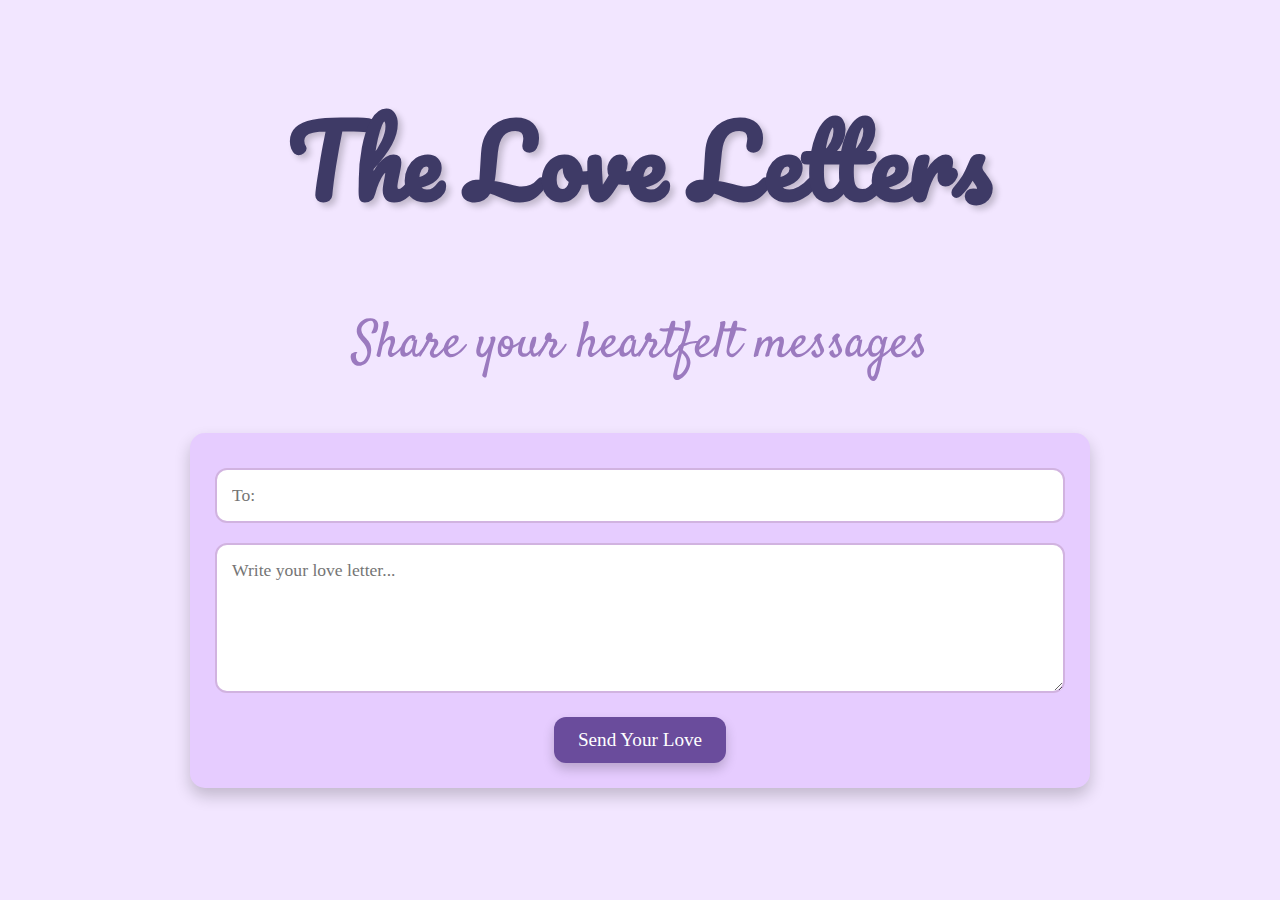
<file: index.html>
<!DOCTYPE html>
<html lang="en">
<head>
  <meta charset="UTF-8">
  <meta name="viewport" content="width=device-width, initial-scale=1.0">
  <title>The Love Letters</title>
  <link rel="stylesheet" href="style.css">
  <link href="https://fonts.googleapis.com/css2?family=Baloo+2&family=Pacifico&family=Satisfy&display=swap" rel="stylesheet">
</head>
<body>
  <div class="container">
    <header>
      <h1>The Love Letters</h1>
      <p>Share your heartfelt messages</p>
    </header>
    <div class="entry-box">
      <input type="text" class="to-text-box" placeholder="To:">
      <textarea class="text-box" placeholder="Write your love letter..."></textarea>
      <button type="button" onclick="submitConfession()">Send Your Love</button>
    </div>
  </div>
  <script src="script.js"></script>
</body>
</html>
</file>
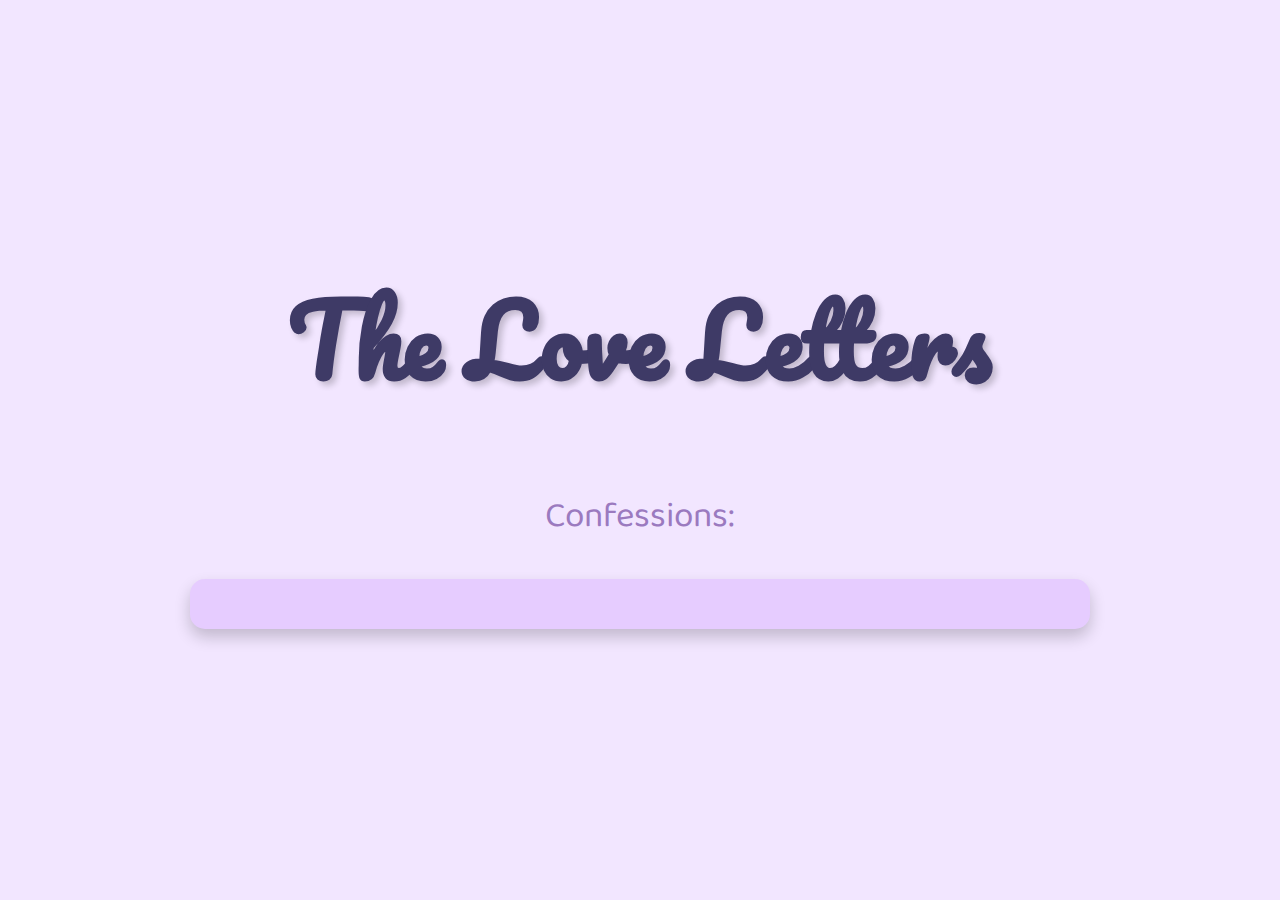
<file: wall.html>
<!DOCTYPE html>
<html lang="en">
<head>
  <meta charset="UTF-8">
  <meta name="viewport" content="width=device-width, initial-scale=1.0">
  <title>Confessions Wall</title>
  <link rel="stylesheet" href="style2.css">
  <link href="https://fonts.googleapis.com/css2?family=Baloo+2&family=Pacifico&family=Satisfy&display=swap" rel="stylesheet">
</head>
<body>
  <div class="container">
    <header>
      <h1>The Love Letters</h1>
    </header>
    <p>Confessions:</p>
    <div class="entry-box">
      <div id="confessionsList">
        <!-- Confessions will be dynamically loaded here -->
      </div>
    </div>
  </div>
  <script>
    async function fetchConfessions() {
      try {
        const response = await fetch('https://the-love-letters.vercel.app/api/confessions'); // Replace with your actual API endpoint
        const confessions = await response.json();
        loadConfessions(confessions);
      } catch (error) {
        console.error('No confessions to show.', error);
      }
    }

    function loadConfessions(confessions) {
      const confessionsList = document.getElementById('confessionsList');
      confessions.forEach(confession => {
        const confessionElement = document.createElement('div');
        confessionElement.className = 'confession';
        confessionElement.innerHTML = `
          <p><strong>To:</strong> ${confession.to}</p>
          <p>${confession.text}</p>
          <p>${confession.viewed ? 'Viewed' : 'Not Viewed'}</p>
        `;
        confessionsList.appendChild(confessionElement);
      });
    }

    window.onload = fetchConfessions;
  </script>
</body>
</html>
</file>
<file: style.css>
body {
    font-family: 'Baloo 2', 'Pacifico', 'Satisfy', cursive;
    background-color: #f2e6ff; 
    background-position: top center;
    color: #3e3a66; 
    margin: 0;
    padding: 0;
    display: flex;
    justify-content: center;
    align-items: center;
    min-height: 100vh;
    flex-direction: column;
    box-sizing: border-box;
}

.container {
    width: 80%;
    max-width: 900px;
    text-align: center;
    position: relative;
    padding-bottom: 70px; /* Extend the container */
}

header {
    margin-bottom: 20px;
}

header h1 {
    font-family: 'Pacifico', cursive;
    font-size: 6rem;
    color: #3e3a66;
    text-align: center;
    text-shadow: 4px 4px 6px rgba(0, 0, 0, 0.2); 
    position: relative;
    animation: bounce 2s infinite;
}

header h1::before {
    position: absolute;
    left: -50px;
    top: -10px;
    width: 40px;
    height: 30px;
    bottom: -10;
}

header p {
    font-family: 'Satisfy', cursive;
    font-size: 3.2rem;
    color: #9b7abf; 
    margin-top: -10;
    animation: fadeIn 1s ease-in-out;
}

.entry-box {
    background-color: #e6ccff; 
    padding: 25px;
    border-radius: 15px;
    box-shadow: 0 8px 16px rgba(0, 0, 0, 0.2); 
    margin-bottom: 30px;
    position: relative;
    font-family: Garamond, serif;
    height: auto; /* Adjust height to auto */
}

.entry-box::after {
    position: absolute;
    right: 10px;
    top: -10px;
    width: 40px;
    height: 40px;
    font-family: Garamond, serif;
}

.entry-box input,
.entry-box textarea {
    width: 100%;
    padding: 15px;
    margin: 10px 0;
    border-radius: 12px;
    border: 2px solid #d1b3e0; 
    font-size: 1.1rem;
    font-family: Garamond, serif;
    background-color: #ffffff; 
    color: #3e3a66; 
    box-sizing: border-box;
    transition: all 0.3s ease-in-out;
}

.entry-box textarea {
    height: 150px; 
}

.entry-box input:hover,
.entry-box textarea:hover {
    background-color: #e1d4f1; 
    border-color: #b3a1d9; 
    transform: scale(1.05); 
    box-shadow: 0 12px 24px rgba(0, 0, 0, 0.3); 
    font-family: Garamond, serif;
}

.entry-box button {
    background-color: #6a4c9c; /* Medium purple for buttons */
    color: white;
    padding: 12px 24px;
    border: none;
    border-radius: 12px;
    font-size: 1.2rem;
    font-family: Garamond, serif;
    cursor: pointer;
    transition: all 0.3s ease;
    box-shadow: 0 6px 12px rgba(0, 0, 0, 0.2); /* Button shadow */
    margin-top: 10px; /* Add margin to separate buttons */
}

.entry-box button:hover {
    background-color: #5b3f89; /* Darker purple on hover */
    transform: scale(1.05);
    font-family: Garamond, serif;
    box-shadow: 0 12px 24px rgba(0, 0, 0, 0.3); /* Button shadow on hover */
}


@keyframes fadeIn {
    from {
        opacity: 0;
        transform: translateY(-20px);
    }
    to {
        opacity: 1;
        transform: translateY(0);
    }
}

@keyframes bounce {
    0%, 20%, 50%, 80%, 100% {
        transform: translateY(0);
    }
    40% {
        transform: translateY(-30px);
    }
    60% {
        transform: translateY(-15px);
    }
}
</file>
<file: style2.css>
body {
    font-family: 'Baloo 2', 'Pacifico', 'Satisfy', cursive;
    background-color: #f2e6ff; 
    background-position: top center;
    color: #3e3a66; 
    margin: 0;
    padding: 0;
    display: flex;
    justify-content: center;
    align-items: center;
    min-height: 100vh;
    flex-direction: column;
    box-sizing: border-box;
}

.container {
    width: 80%;
    max-width: 900px;
    text-align: center;
    position: relative;
    padding-bottom: 50px; 
}

header {
    margin-bottom: 20px;
}

header h1 {
    font-family: 'Pacifico', cursive;
    font-size: 6rem;
    color: #3e3a66;
    text-align: center;
    text-shadow: 4px 4px 6px rgba(0, 0, 0, 0.2); 
    position: relative;
    animation: bounce 2s infinite;
}

header h1::before {
    position: absolute;
    left: -50px;
    top: -10px;
    width: 40px;
    height: 30px;
    bottom: -10;
}

header p {
    font-family: 'Satisfy', cursive;
    font-size: 3.2rem;
    color: #9b7abf; 
    margin-top: -10;
    animation: fadeIn 1s ease-in-out;
}

.container {
    font-family: 'Baloo 2', cursive;
    font-size: 2.2rem;
    color: #9b7abf; 
    margin-top: -10;
    animation: fadeIn 1s ease-in-out;
}

.entry-box {
    background-color: #e6ccff; 
    padding: 25px;
    border-radius: 15px;
    box-shadow: 0 8px 16px rgba(0, 0, 0, 0.2); 
    margin-bottom: 30px;
    position: relative;
    font-family: Garamond, serif;
    height: auto; 
}

.entry-box::after {
    position: absolute;
    right: 10px;
    top: -10px;
    width: 40px;
    height: 40px;
    font-family: Garamond, serif;
}

.entry-box input,
.entry-box textarea {
    width: 100%;
    padding: 15px;
    margin: 10px 0;
    border-radius: 12px;
    border: 2px solid #d1b3e0; 
    font-size: 1.1rem;
    font-family: Garamond, serif;
    background-color: #ffffff; 
    color: #3e3a66; 
    box-sizing: border-box;
    transition: all 0.3s ease-in-out;
}
.entry-box button {
    background-color: #6a4c9c; /* Medium purple for buttons */
    color: white;
    padding: 12px 24px;
    border: none;
    border-radius: 12px;
    font-size: 1.2rem;
    font-family: Garamond, serif;
    cursor: pointer;
    transition: all 0.3s ease;
    box-shadow: 0 6px 12px rgba(0, 0, 0, 0.2); /* Button shadow */
    margin-top: 10px; /* Add margin to separate buttons */
}

.entry-box button:hover {
    background-color: #5b3f89; /* Darker purple on hover */
    transform: scale(1.05);
    font-family: Garamond, serif;
    box-shadow: 0 12px 24px rgba(0, 0, 0, 0.3); /* Button shadow on hover */
}

.confession {
    background-color: #ffffff; 
    padding: 15px;
    margin: 10px 0;
    border-radius: 12px;
    border: 2px solid #d1b3e0; 
    font-size: 1.1rem;
    font-family: Garamond, serif;
    color: #3e3a66; 
    box-sizing: border-box;
    transition: all 0.3s ease-in-out;
}

.confession p {
    margin: 5px 0;
}

.confession a {
    color: #6a4c9c; /* Medium purple for links */
    font-weight: bold;
    text-decoration: none;
    font-size: 1.2rem;
    font-family: 'Baloo 2', cursive;
}

.confession a:hover {
    text-decoration: underline;
    color: #5b3f89; /* Darker purple on hover */
}

#qrcode {
    margin: 20px auto;
    width: 128px;
    height: 128px;
    color:#5b3f89;
}

#confessionLink {
    color: #6a4c9c; /* Medium purple for links */
    font-weight: bold;
    text-decoration: none;
    font-size: 1.2rem;
    font-family: 'Baloo 2', cursive;
}

#confessionLink:hover {
    text-decoration: underline;
    color: #5b3f89; /* Darker purple on hover */
}

@keyframes fadeIn {
    from {
        opacity: 0;
        transform: translateY(-20px);
    }
    to {
        opacity: 1;
        transform: translateY(0);
    }
}

@keyframes bounce {
    0%, 20%, 50%, 80%, 100% {
        transform: translateY(0);
    }
    40% {
        transform: translateY(-30px);
    }
    60% {
        transform: translateY(-15px);
    }
}
</file>
